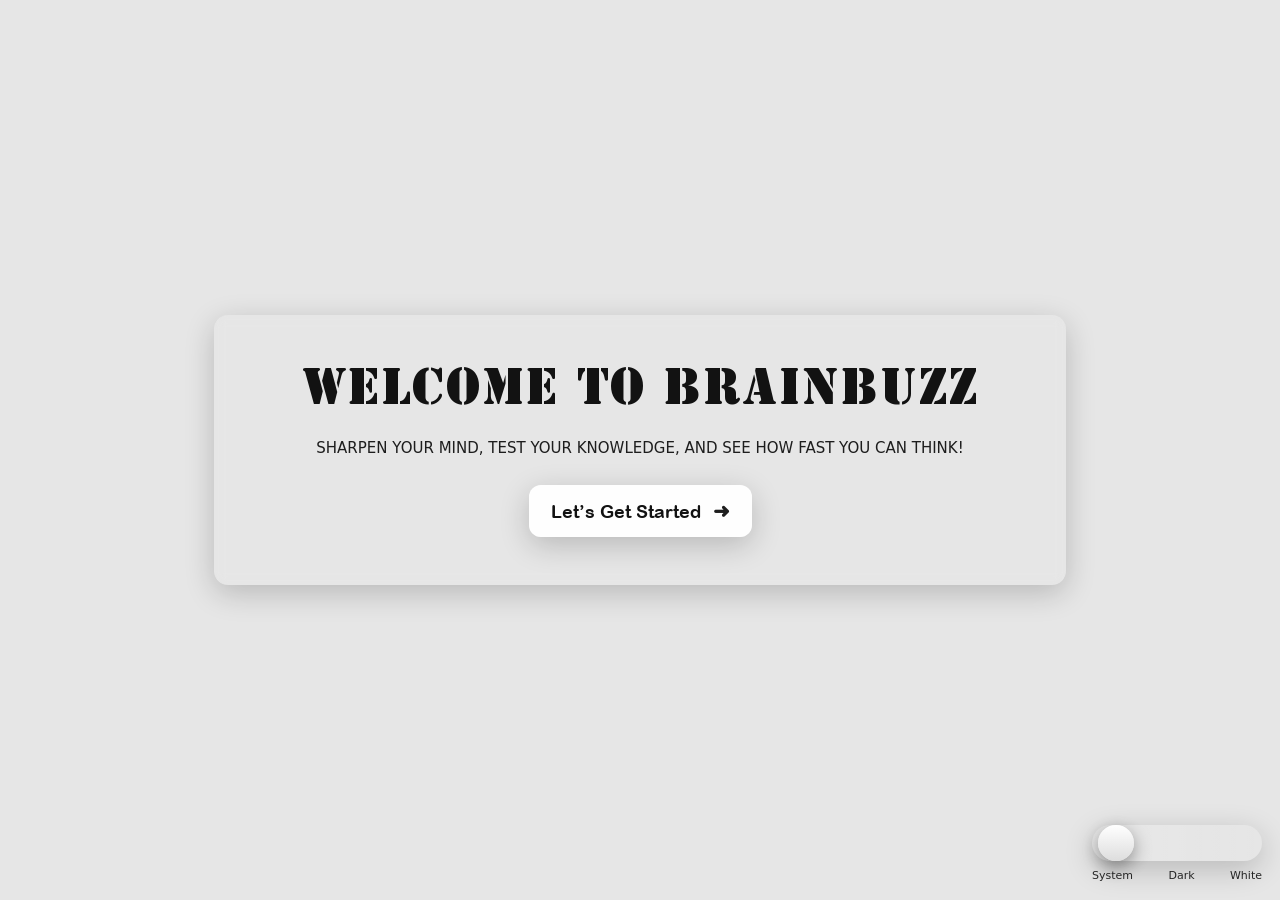
<file: index.html>
<!doctype html>
<html lang="en">
  <head>
    <meta charset="utf-8" />
    <meta name="viewport" content="width=device-width,initial-scale=1" />
    <title>BrainBuzz</title>
    <link rel="icon" type="image/png" href="BrainBuzzLogo.png" />
  </head>
  <style>
    :root {
      --bg: rgb(25, 25, 25);
      --text: rgb(237, 237, 237);
      --glow: rgba(250, 250, 250, 0.08);
      --btn-bg: rgba(34, 34, 34, 0.9);
      --btn-text: var(--text);
      --transition: 220ms cubic-bezier(0.2, 0.9, 0.2, 1);
      --fade-duration: 2000ms;
    }

    /* fonts */
    @font-face {
      font-family: "StencilCustom";
      src: url("Main/Fonts/StencilFont.woff2") format("woff2");
      font-weight: 700;
      font-style: normal;
      font-display: swap;
    }
    @font-face {
      font-family: "RoundedCustom";
      src: url("Main/Fonts/ArialRoundedMTBoldRegularFont.woff2") format("woff2");
      font-weight: 700;
      font-style: normal;
      font-display: swap;
    }

    * {
      box-sizing: border-box;
    }
    html,
    body {
      height: 100%;
    }
    body {
      margin: 0;
      background: var(--bg);
      color: var(--text);
      font-family:
        system-ui,
        -apple-system,
        "Segoe UI",
        Roboto,
        "Helvetica Neue",
        Arial;
      -webkit-font-smoothing: antialiased;
      -moz-osx-font-smoothing: grayscale;
      display: flex;
      align-items: center;
      justify-content: center;
      min-height: 100vh;
      transition:
        background-color var(--fade-duration) ease,
        color var(--fade-duration) ease;
    }

    /* layout */
    .container {
      width: 100%;
      max-width: 900px;
      padding: 48px 24px;
      text-align: center;
    }
    .hero {
      padding: 48px;
      border-radius: 14px;
      box-shadow: 0 8px 30px var(--glow);
      backdrop-filter: blur(6px);
      transition:
        background-color var(--fade-duration) ease,
        box-shadow var(--fade-duration) ease,
        color var(--fade-duration) ease,
        transform 160ms ease;
    }

    /* title & tagline */
    .title {
      margin: 0;
      font-size: 48px;
      letter-spacing: 2px;
      color: var(--text);
      font-family: "StencilCustom", system-ui, sans-serif;
      text-transform: uppercase;
      transition: color var(--fade-duration) ease;
    }
    .tagline {
      margin: 18px 0 28px;
      font-size: 15px;
      color: var(--text);
      opacity: 0.95;
      max-width: 820px;
      margin-left: auto;
      margin-right: auto;
      transition:
        color var(--fade-duration) ease,
        opacity var(--fade-duration) ease;
    }

    /* start button */
    .start-btn {
      display: inline-flex;
      align-items: center;
      gap: 12px;
      padding: 14px 22px;
      background: var(--btn-bg);
      color: var(--btn-text);
      text-decoration: none;
      border-radius: 12px;
      font-size: 18px;
      font-weight: 700;
      font-family: "RoundedCustom", "Segoe UI", Arial, sans-serif;
      box-shadow: 0 6px 20px var(--glow);
      transform: scale(1);
      transition:
        transform 180ms cubic-bezier(0.2, 0.9, 0.2, 1),
        box-shadow var(--fade-duration) ease,
        background-color var(--fade-duration) ease;
      user-select: none;
      -webkit-tap-highlight-color: transparent;
      outline: none;
    }

    /* hover and pressed behavior (updated scales) */
    .start-btn:hover {
      transform: scale(1.1);
      box-shadow: 0 12px 36px rgba(250, 250, 250, 0.12);
    }
    .start-btn:active {
      transform: scale(1.25);
    }

    /* pressed class used by JS to ensure consistent behavior */
    .start-btn.pressed {
      transform: scale(1.25);
      transition: transform 120ms ease-in-out;
    }

    /* small arrow styling */
    .btn-arrow {
      font-size: 20px;
      opacity: 0.95;
    }

    /* theme slider bottom-right */
    .theme-slider {
      position: fixed;
      right: 18px;
      bottom: 18px;
      width: 170px;
      background: transparent;
      display: flex;
      flex-direction: column;
      align-items: center;
      gap: 6px;
      pointer-events: auto;
    }

    /* slider track */
    .theme-slider input[type="range"] {
      appearance: none;
      -webkit-appearance: none;
      -moz-appearance: none;
      width: 100%;
      height: 36px;
      background: linear-gradient(
        90deg,
        rgba(255, 255, 255, 0.06),
        rgba(255, 255, 255, 0.02)
      );
      border-radius: 20px;
      padding: 6px;
      outline: none;
      box-shadow: 0 6px 20px var(--glow);
      transition:
        box-shadow var(--fade-duration) ease,
        background-color var(--fade-duration) ease;
    }

    /* standard + vendor prefixes for compatibility and smooth thumb movement */
    /* standard property included for VSCode compatibility */
    .theme-slider input[type="range"]::-webkit-slider-thumb {
      appearance: none;
      -webkit-appearance: none;
      -moz-appearance: none;
      width: 36px;
      height: 36px;
      border-radius: 50%;
      background: linear-gradient(180deg, #fff, #ddd);
      box-shadow: 0 6px 18px rgba(0, 0, 0, 0.4);
      cursor: pointer;
      transition:
        transform 180ms ease,
        background 180ms ease;
    }
    .theme-slider input[type="range"]::-moz-range-thumb {
      appearance: none;
      -webkit-appearance: none;
      -moz-appearance: none;
      width: 36px;
      height: 36px;
      border-radius: 50%;
      background: linear-gradient(180deg, #fff, #ddd);
      box-shadow: 0 6px 18px rgba(0, 0, 0, 0.4);
      cursor: pointer;
      transition:
        transform 180ms ease,
        background 180ms ease;
    }

    /* make the track itself respond smoothly when programmatically changed */
    .theme-slider input[type="range"]::-webkit-slider-runnable-track {
      transition:
        background-position 220ms ease,
        background-color 220ms ease;
    }
    .theme-slider input[type="range"]::-moz-range-track {
      transition:
        background-position 220ms ease,
        background-color 220ms ease;
    }

    .theme-labels {
      display: flex;
      justify-content: space-between;
      width: 100%;
      font-size: 11px;
      color: var(--text);
      opacity: 0.9;
    }
    .theme-labels span {
      user-select: none;
    }

    /* glow for boxes */
    .hero,
    .start-btn,
    .theme-slider input[type="range"] {
      box-shadow: 0 8px 30px var(--glow);
    }

    /* white theme overrides (inverted) with stronger blackish glow */
    .theme-white {
      --bg: rgb(230, 230, 230);
      --text: rgb(18, 18, 18);
      --glow: rgba(0, 0, 0, 0.2);
      --btn-bg: rgba(255, 255, 255, 0.95);
      --btn-text: var(--text);
    }

    /* dark theme override (explicit) */
    .theme-dark {
      --bg: rgb(25, 25, 25);
      --text: rgb(237, 237, 237);
      --glow: rgba(250, 250, 250, 0.08);
      --btn-bg: rgba(34, 34, 34, 0.9);
      --btn-text: var(--text);
    }

    /* ensure smooth dissolve-like transition for elements that change on theme switch */
    .title,
    .tagline,
    .hero,
    .start-btn,
    .theme-slider input[type="range"] {
      transition:
        background-color var(--fade-duration) ease,
        color var(--fade-duration) ease,
        box-shadow var(--fade-duration) ease,
        transform 160ms ease;
    }

    /* responsive */
    @media (max-width: 520px) {
      .title {
        font-size: 28px;
      }
      .tagline {
        font-size: 13px;
      }
      .start-btn {
        font-size: 16px;
        padding: 12px 18px;
      }
      .theme-slider {
        width: 150px;
      }
    }
  </style>

  <body>
    <main class="container">
      <header class="hero">
        <h1 class="title">WELCOME TO BRAINBUZZ</h1>
        <p class="tagline">
          SHARPEN YOUR MIND, TEST YOUR KNOWLEDGE, AND SEE HOW FAST YOU CAN
          THINK!
        </p>
        <a
          id="startBtn"
          class="start-btn"
          href="Main/SelectGrade.html"
          role="button"
          aria-label="Let's Get Started"
          tabindex="0"
        >
          <span class="btn-text">Let’s Get Started</span>
          <span class="btn-arrow">➜</span>
        </a>
      </header>
    </main>

    <div class="theme-slider" title="Theme">
      <input
        id="themeSelect"
        type="range"
        min="0"
        max="2"
        value="0"
        aria-label="Theme slider"
      />
      <div class="theme-labels" aria-hidden="true">
        <span data-val="0">System</span>
        <span data-val="1">Dark</span>
        <span data-val="2">White</span>
      </div>
    </div>

    <script>
      const startBtn = document.getElementById("startBtn");
      const themeRange = document.getElementById("themeSelect");
      const body = document.body;

      /* helper: apply theme with smooth dissolve transition */
      function applyThemeMode(mode) {
        // add a short fade class to avoid abrupt flash
        body.classList.add("theme-fading");
        // remove previous explicit theme classes
        body.classList.remove("theme-dark", "theme-white");

        if (mode === "system") {
          const prefersDark = window.matchMedia(
            "(prefers-color-scheme: dark)",
          ).matches;
          if (prefersDark) {
            body.classList.add("theme-dark");
          } else {
            body.classList.add("theme-white");
          }
        } else if (mode === "dark") {
          body.classList.add("theme-dark");
        } else if (mode === "white") {
          body.classList.add("theme-white");
        }

        // keep the fade class for the duration of CSS fade, then remove
        setTimeout(() => body.classList.remove("theme-fading"), 2040);
      }

      /* map slider values: 0=system,1=dark,2=white */
      function sliderToMode(val) {
        if (val === "0") return "system";
        if (val === "1") return "dark";
        return "white";
      }

      /* initialize default = system */
      let saved = localStorage.getItem("brainbuzz-theme") || "system";
      const initialVal =
        saved === "system" ? "0" : saved === "dark" ? "1" : "2";
      themeRange.value = initialVal;
      applyThemeMode(saved);

      /* listen for system changes when in system mode */
      const mq = window.matchMedia("(prefers-color-scheme: dark)");
      if (mq.addEventListener) {
        mq.addEventListener("change", () => {
          if (
            localStorage.getItem("brainbuzz-theme") === "system" ||
            !localStorage.getItem("brainbuzz-theme")
          ) {
            applyThemeMode("system");
          }
        });
      } else if (mq.addListener) {
        mq.addListener(() => {
          if (
            localStorage.getItem("brainbuzz-theme") === "system" ||
            !localStorage.getItem("brainbuzz-theme")
          ) {
            applyThemeMode("system");
          }
        });
      }

      /* slider interaction */
      themeRange.addEventListener("input", (e) => {
        const mode = sliderToMode(e.target.value);
        localStorage.setItem("brainbuzz-theme", mode);
        applyThemeMode(mode);
      });

      /* BUTTON INTERACTIONS
   Use classes instead of inline styles so hover works reliably every time.
   Hover: scale 1.10 (CSS :hover)
   Click/pressed: add .pressed (scale 1.25) then navigate after short delay
*/
      function pressAndNavigate(e) {
        e.preventDefault();
        // ensure any existing pressed state is cleared first
        startBtn.classList.remove("pressed");
        // force reflow so the class re-application always triggers transition
        // eslint-disable-next-line no-unused-expressions
        startBtn.offsetWidth;
        startBtn.classList.add("pressed");

        // short delay to show pressed state, then remove and navigate
        setTimeout(() => {
          startBtn.classList.remove("pressed");
          window.location.href = startBtn.getAttribute("href");
        }, 180);
      }

      /* click */
      startBtn.addEventListener("click", pressAndNavigate);

      /* ensure hover/leave returns to normal */
      startBtn.addEventListener("mouseleave", () => {
        startBtn.classList.remove("pressed");
      });

      /* keyboard activation */
      startBtn.addEventListener("keydown", (e) => {
        if (e.key === "Enter" || e.key === " ") {
          e.preventDefault();
          pressAndNavigate(e);
        }
      });
    </script>
  </body>
</html>
</file>
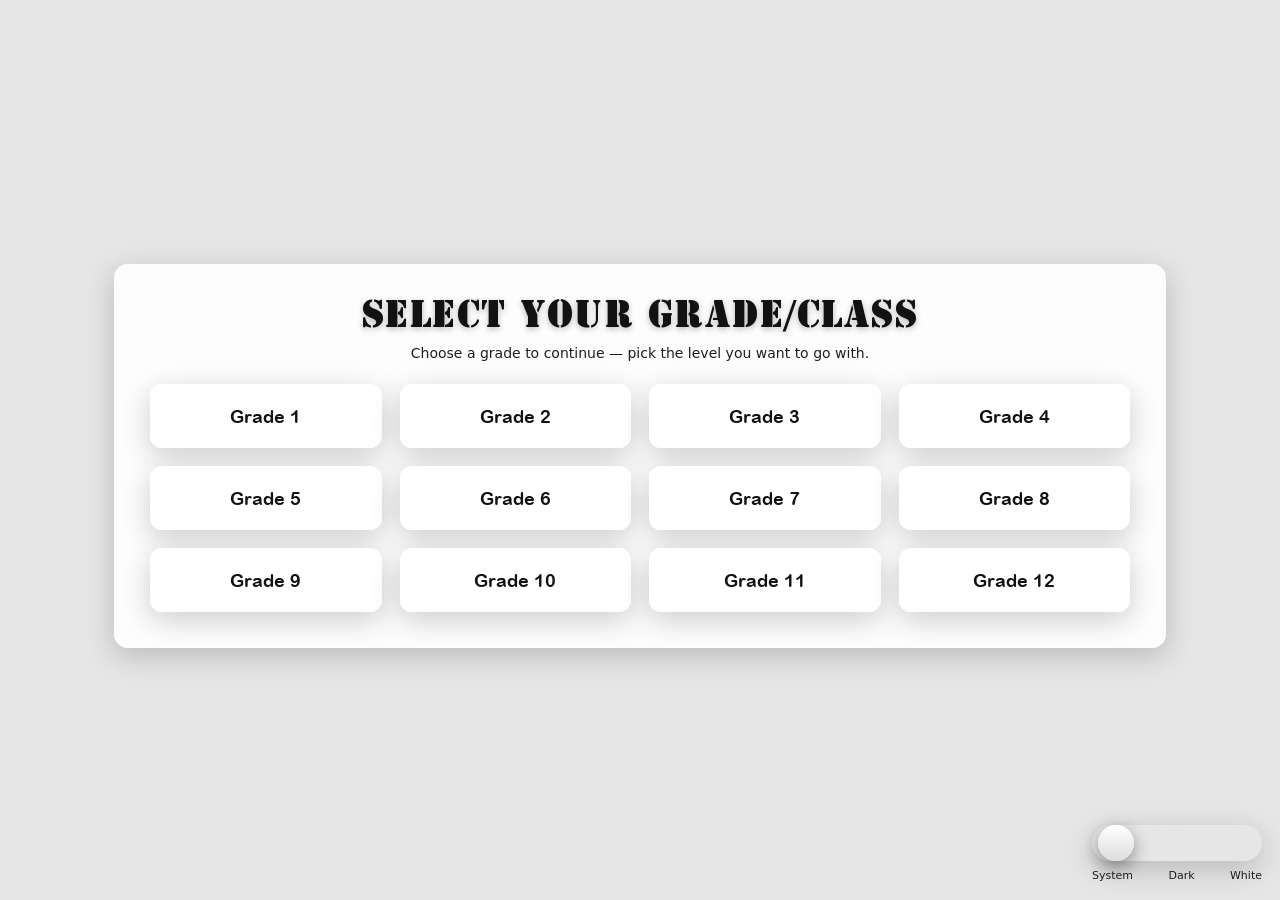
<file: Main/SelectGrade.html>
<!doctype html>
<html lang="en">
  <head>
    <meta charset="UTF-8" />
    <meta name="viewport" content="width=device-width,initial-scale=1.0" />
    <title>BrainBuzz - Select Your Grade</title>
    <link rel="icon" type="image/png" href="../BrainBuzzLogo.png" />
  </head>
  <style>
    :root {
      --bg: rgb(25, 25, 25);
      --text: rgb(237, 237, 237);
      --glow: rgba(250, 250, 250, 0.08);
      --btn-bg: rgba(34, 34, 34, 0.9);
      --btn-text: var(--text);
      --transition: 220ms cubic-bezier(0.2, 0.9, 0.2, 1);
      --fade-duration: 2000ms;
    }
    @font-face {
      font-family: "StencilCustom";
      src: url("Fonts/StencilFont.woff2") format("woff2");
      font-weight: 700;
      font-style: normal;
      font-display: swap;
    }
    @font-face {
      font-family: "RoundedCustom";
      src: url("Fonts/ArialRoundedMTBoldRegularFont.woff2") format("woff2");
      font-weight: 700;
      font-style: normal;
      font-display: swap;
    }
    * {
      box-sizing: border-box;
    }
    html,
    body {
      height: 100%;
    }
    body {
      margin: 0;
      background: var(--bg);
      color: var(--text);
      font-family:
        system-ui,
        -apple-system,
        "Segoe UI",
        Roboto,
        "Helvetica Neue",
        Arial;
      -webkit-font-smoothing: antialiased;
      -moz-osx-font-smoothing: grayscale;
      display: flex;
      align-items: center;
      justify-content: center;
      min-height: 100vh;
      transition:
        background-color var(--fade-duration) ease,
        color var(--fade-duration) ease;
      padding-top: env(safe-area-inset-top, 12px);
      padding-bottom: env(safe-area-inset-bottom, 12px);
    }
    .container {
      width: 100%;
      max-width: 1100px;
      padding: 48px 24px;
      text-align: center;
    }
    .hero {
      padding: 36px;
      border-radius: 14px;
      box-shadow: 0 8px 30px var(--glow);
      backdrop-filter: blur(6px);
      transition:
        background-color var(--fade-duration) ease,
        box-shadow var(--fade-duration) ease,
        color var(--fade-duration) ease,
        transform 160ms ease;
      position: relative;
      z-index: 5;
      background-color: rgba(0, 0, 0, 0.18);
      min-width: 260px;
      -webkit-backface-visibility: hidden;
      backface-visibility: hidden;
    }
    .title {
      margin: 0 0 8px 0;
      font-size: 36px;
      letter-spacing: 1.5px;
      color: var(--text) !important;
      font-family: "StencilCustom", system-ui, sans-serif;
      text-transform: uppercase;
      transition: color var(--fade-duration) ease;
      position: relative;
      z-index: 6;
      line-height: 1.02;
      word-break: break-word;
      -webkit-font-smoothing: antialiased;
      text-shadow:
        0 2px 6px rgba(0, 0, 0, 0.28),
        0 1px 0 rgba(255, 255, 255, 0.02);
    }
    .tagline {
      margin: 0 0 22px 0;
      font-size: 14px;
      color: var(--text);
      opacity: 0.95;
      max-width: 820px;
      margin-left: auto;
      margin-right: auto;
      transition:
        color var(--fade-duration) ease,
        opacity var(--fade-duration) ease;
      word-break: break-word;
      line-height: 1.25;
    }
    .grades-grid {
      display: grid;
      grid-template-columns: repeat(4, 1fr);
      gap: 18px;
      margin-top: 18px;
    }
    @media (max-width: 920px) {
      .grades-grid {
        grid-template-columns: repeat(3, 1fr);
      }
    }
    @media (max-width: 680px) {
      .grades-grid {
        grid-template-columns: repeat(2, 1fr);
      }
    }
    @media (max-width: 420px) {
      .hero {
        padding-top: 20px;
        padding-bottom: 18px;
      }
      .grades-grid {
        display: flex;
        flex-direction: column;
        gap: 10px;
        margin-top: 12px;
        align-items: stretch;
      }
      .grade-btn {
        justify-content: flex-start;
        padding: 14px 16px;
        border-radius: 10px;
        font-size: 16px;
        min-height: 56px;
        width: 100%;
        background: linear-gradient(
          90deg,
          rgba(255, 255, 255, 0.02),
          rgba(255, 255, 255, 0.01)
        );
        box-shadow: none;
        border-bottom: 1px solid rgba(255, 255, 255, 0.04);
      }
      .grade-btn:hover {
        transform: translateX(6px) scale(1.02);
        box-shadow: none;
      }
      .container {
        padding-top: calc(env(safe-area-inset-top, 12px)+18px);
      }
    }
    .grade-btn {
      display: inline-flex;
      align-items: center;
      justify-content: center;
      gap: 10px;
      padding: 18px 14px;
      background: var(--btn-bg);
      color: var(--btn-text);
      text-decoration: none;
      border-radius: 12px;
      font-size: 18px;
      font-weight: 700;
      font-family: "RoundedCustom", "Segoe UI", Arial, sans-serif;
      box-shadow: 0 6px 20px var(--glow);
      transform: scale(1);
      transition:
        transform 180ms cubic-bezier(0.2, 0.9, 0.2, 1),
        box-shadow var(--fade-duration) ease,
        background-color var(--fade-duration) ease;
      user-select: none;
      -webkit-tap-highlight-color: transparent;
      outline: none;
      min-height: 64px;
    }
    .grade-btn:hover {
      transform: scale(1.06);
      box-shadow: 0 12px 36px rgba(250, 250, 250, 0.12);
    }
    .grade-btn:active {
      transform: scale(1.12);
    }
    .grade-btn.pressed {
      transform: scale(1.12);
      transition: transform 120ms ease-in-out;
    }

    /* Theme slider (replaced with extracted logic) */
    .theme-slider {
      position: fixed;
      right: 18px;
      bottom: 18px;
      width: 170px;
      background: transparent;
      display: flex;
      flex-direction: column;
      align-items: center;
      gap: 6px;
      pointer-events: auto;
    }

    .theme-slider input[type="range"] {
      appearance: none;
      -webkit-appearance: none;
      -moz-appearance: none;
      width: 100%;
      height: 36px;
      background: linear-gradient(
        90deg,
        rgba(255, 255, 255, 0.06),
        rgba(255, 255, 255, 0.02)
      );
      border-radius: 20px;
      padding: 6px;
      outline: none;
      box-shadow: 0 6px 20px var(--glow);
      transition:
        box-shadow var(--fade-duration) ease,
        background-color var(--fade-duration) ease;
    }

    .theme-slider input[type="range"]::-webkit-slider-thumb {
      appearance: none;
      -webkit-appearance: none;
      -moz-appearance: none;
      width: 36px;
      height: 36px;
      border-radius: 50%;
      background: linear-gradient(180deg, #fff, #ddd);
      box-shadow: 0 6px 18px rgba(0, 0, 0, 0.4);
      cursor: pointer;
      transition:
        transform 180ms ease,
        background 180ms ease;
    }

    .theme-slider input[type="range"]::-moz-range-thumb {
      appearance: none;
      -webkit-appearance: none;
      -moz-appearance: none;
      width: 36px;
      height: 36px;
      border-radius: 50%;
      background: linear-gradient(180deg, #fff, #ddd);
      box-shadow: 0 6px 18px rgba(0, 0, 0, 0.4);
      cursor: pointer;
      transition:
        transform 180ms ease,
        background 180ms ease;
    }

    .theme-slider input[type="range"]::-webkit-slider-runnable-track {
      transition:
        background-position 220ms ease,
        background-color 220ms ease;
    }

    .theme-slider input[type="range"]::-moz-range-track {
      transition:
        background-position 220ms ease,
        background-color 220ms ease;
    }

    .theme-labels {
      display: flex;
      justify-content: space-between;
      width: 100%;
      font-size: 11px;
      color: var(--text);
      opacity: 0.95;
      pointer-events: none;
    }
    .theme-labels span {
      user-select: none;
    }
    .hero,
    .grade-btn,
    .theme-slider input[type="range"] {
      box-shadow: 0 8px 30px var(--glow);
    }
    .theme-white {
      --bg: rgb(230, 230, 230);
      --text: rgb(18, 18, 18);
      --glow: rgba(0, 0, 0, 0.2);
      --btn-bg: rgba(255, 255, 255, 0.95);
      --btn-text: var(--text);
    }
    .theme-white .hero {
      background-color: rgba(255, 255, 255, 0.92);
      color: var(--text);
    }
    .theme-dark {
      --bg: rgb(25, 25, 25);
      --text: rgb(237, 237, 237);
      --glow: rgba(250, 250, 250, 0.08);
      --btn-bg: rgba(34, 34, 34, 0.9);
      --btn-text: var(--text);
    }
    .theme-dark .hero {
      background-color: rgba(0, 0, 0, 0.22);
      color: var(--text);
    }
    .title,
    .tagline,
    .hero,
    .grade-btn,
    .theme-slider input[type="range"] {
      transition:
        background-color var(--fade-duration) ease,
        color var(--fade-duration) ease,
        box-shadow var(--fade-duration) ease,
        transform 160ms ease;
    }
    .grade-btn:focus {
      box-shadow: 0 10px 36px rgba(0, 0, 0, 0.12);
      outline: 3px solid rgba(0, 0, 0, 0.06);
    }
    @media (max-width: 520px) {
      .title {
        font-size: 28px;
      }
      .tagline {
        font-size: 13px;
      }
      .grade-btn {
        font-size: 16px;
        padding: 14px 12px;
        min-height: 56px;
      }
      .theme-slider {
        width: 150px;
      }
    }
    .hero,
    .container {
      -webkit-overflow-scrolling: touch;
      overflow: visible;
    }
    @supports (padding: max(0px)) {
      body {
        padding-top: max(env(safe-area-inset-top, 12px), 12px);
      }
    }
    @media (max-width: 420px) {
      .container {
        padding-top: calc(env(safe-area-inset-top, 18px)+22px);
      }
      .hero {
        margin-top: 6px;
      }
    }
    @media (max-width: 360px) {
      .theme-slider {
        right: 8px;
        bottom: 8px;
        width: 140px;
      }
      .theme-slider input[type="range"] {
        height: 32px;
      }
      .theme-labels {
        font-size: 10px;
      }
    }
    .theme-slider:focus-within,
    .theme-slider:active {
      z-index: 2147483647;
      box-shadow: 0 20px 60px rgba(0, 0, 0, 0.45);
      transform: translateZ(0);
    }
    .theme-slider input[type="range"]:focus {
      outline: 3px solid rgba(255, 255, 255, 0.08);
      outline-offset: 4px;
      box-shadow: 0 12px 40px rgba(0, 0, 0, 0.35);
    }
    @media (max-width: 520px),
      (spanning: single-fold-vertical),
      (spanning: single-fold-horizontal) {
      body {
        display: block;
        min-height: 100vh;
        padding-top: env(safe-area-inset-top, 20px);
        padding-bottom: env(safe-area-inset-bottom, 12px);
      }
      .container {
        margin: 0 auto;
        padding: 20px 18px;
        text-align: center;
      }
      .hero {
        margin-top: 12px;
        padding-top: 20px;
        padding-bottom: 18px;
        z-index: 6;
      }
      .title {
        font-size: clamp(18px, 6vw, 28px);
        line-height: 1.08;
        letter-spacing: 1px;
        margin-bottom: 6px;
      }
      .tagline {
        font-size: 13px;
        margin-bottom: 14px;
      }
      .theme-slider {
        right: 12px;
        bottom: 12px;
        z-index: 2147483647;
      }
    }
    @media (max-width: 420px) and(max-height:800px),
      (max-height: 420px) and(max-width:800px) {
      body {
        display: block;
        padding-top: env(safe-area-inset-top, 20px);
      }
      .container {
        padding: 18px;
      }
      .hero {
        margin-top: 10px;
        padding-top: 18px;
        padding-bottom: 16px;
      }
      .title {
        font-size: clamp(18px, 6vw, 28px);
        line-height: 1.08;
      }
      .tagline {
        font-size: 13px;
      }
    }
  </style>
  <body>
    <main class="container">
      <header class="hero">
        <h1 class="title">Select Your Grade/Class</h1>
        <p class="tagline">
          Choose a grade to continue — pick the level you want to go with.
        </p>
        <div class="grades-grid" role="list" aria-label="Grade selection">
          <a
            class="grade-btn"
            href="Grade1/Grade1SelectSubject.html"
            role="listitem"
            tabindex="0"
            >Grade 1</a
          ><a
            class="grade-btn"
            href="Grade2/Grade2SelectSubject.html"
            role="listitem"
            tabindex="0"
            >Grade 2</a
          ><a
            class="grade-btn"
            href="Grade3/Grade3SelectSubject.html"
            role="listitem"
            tabindex="0"
            >Grade 3</a
          ><a
            class="grade-btn"
            href="Grade4/Grade4SelectSubject.html"
            role="listitem"
            tabindex="0"
            >Grade 4</a
          ><a
            class="grade-btn"
            href="Grade5/Grade5SelectSubject.html"
            role="listitem"
            tabindex="0"
            >Grade 5</a
          ><a
            class="grade-btn"
            href="Grade6/Grade6SelectSubject.html"
            role="listitem"
            tabindex="0"
            >Grade 6</a
          ><a
            class="grade-btn"
            href="Grade7/Grade7SelectSubject.html"
            role="listitem"
            tabindex="0"
            >Grade 7</a
          ><a
            class="grade-btn"
            href="Grade8/Grade8SelectSubject.html"
            role="listitem"
            tabindex="0"
            >Grade 8</a
          ><a
            class="grade-btn"
            href="Grade9/Grade9SelectSubject.html"
            role="listitem"
            tabindex="0"
            >Grade 9</a
          ><a
            class="grade-btn"
            href="Grade10/Grade10SelectSubject.html"
            role="listitem"
            tabindex="0"
            >Grade 10</a
          ><a
            class="grade-btn"
            href="Grade11/Grade11SelectSubject.html"
            role="listitem"
            tabindex="0"
            >Grade 11</a
          ><a
            class="grade-btn"
            href="Grade12/Grade12SelectSubject.html"
            role="listitem"
            tabindex="0"
            >Grade 12</a
          >
        </div>
      </header>
    </main>

    <div class="theme-slider" title="Theme">
      <input
        id="themeSelect"
        type="range"
        min="0"
        max="2"
        value="0"
        aria-label="Theme slider"
      />
      <div class="theme-labels" aria-hidden="true">
        <span data-val="0">System</span>
        <span data-val="1">Dark</span>
        <span data-val="2">White</span>
      </div>
    </div>

    <script>
      // Theme slider logic (extracted and applied)
      const themeRange = document.getElementById("themeSelect");
      const body = document.body;

      /* helper: apply theme with smooth dissolve transition */
      function applyThemeMode(mode) {
        body.classList.add("theme-fading");
        body.classList.remove("theme-dark", "theme-white");

        if (mode === "system") {
          const prefersDark = window.matchMedia(
            "(prefers-color-scheme: dark)",
          ).matches;
          body.classList.add(prefersDark ? "theme-dark" : "theme-white");
        } else if (mode === "dark") {
          body.classList.add("theme-dark");
        } else if (mode === "white") {
          body.classList.add("theme-white");
        }

        setTimeout(() => body.classList.remove("theme-fading"), 2040);
      }

      /* map slider values: 0=system,1=dark,2=white */
      function sliderToMode(val) {
        if (val === "0") return "system";
        if (val === "1") return "dark";
        return "white";
      }

      /* initialize default = system */
      let saved = localStorage.getItem("brainbuzz-theme") || "system";
      const initialVal =
        saved === "system" ? "0" : saved === "dark" ? "1" : "2";
      themeRange.value = initialVal;
      applyThemeMode(saved);

      /* listen for system changes when in system mode */
      const mq = window.matchMedia("(prefers-color-scheme: dark)");
      if (mq.addEventListener) {
        mq.addEventListener("change", () => {
          if (
            localStorage.getItem("brainbuzz-theme") === "system" ||
            !localStorage.getItem("brainbuzz-theme")
          ) {
            applyThemeMode("system");
          }
        });
      } else if (mq.addListener) {
        mq.addListener(() => {
          if (
            localStorage.getItem("brainbuzz-theme") === "system" ||
            !localStorage.getItem("brainbuzz-theme")
          ) {
            applyThemeMode("system");
          }
        });
      }

      /* slider interaction */
      themeRange.addEventListener("input", (e) => {
        const mode = sliderToMode(e.target.value);
        localStorage.setItem("brainbuzz-theme", mode);
        applyThemeMode(mode);
      });

      // Grade button interactions (unchanged)
      const gradeButtons = document.querySelectorAll(".grade-btn");
      function pressAndNavigateGrade(e) {
        e.preventDefault();
        const el = e.currentTarget;
        el.classList.remove("pressed");
        el.offsetWidth; // force reflow
        el.classList.add("pressed");
        setTimeout(() => {
          el.classList.remove("pressed");
          const href = el.getAttribute("href");
          if (href) window.location.href = href;
        }, 160);
      }
      gradeButtons.forEach((btn) => {
        btn.addEventListener("click", pressAndNavigateGrade);
        btn.addEventListener("keydown", (e) => {
          if (e.key === "Enter" || e.key === " ") {
            e.preventDefault();
            pressAndNavigateGrade(e);
          }
        });
        btn.addEventListener("mouseleave", () =>
          btn.classList.remove("pressed"),
        );
      });
    </script>
  </body>
</html>
</file>
